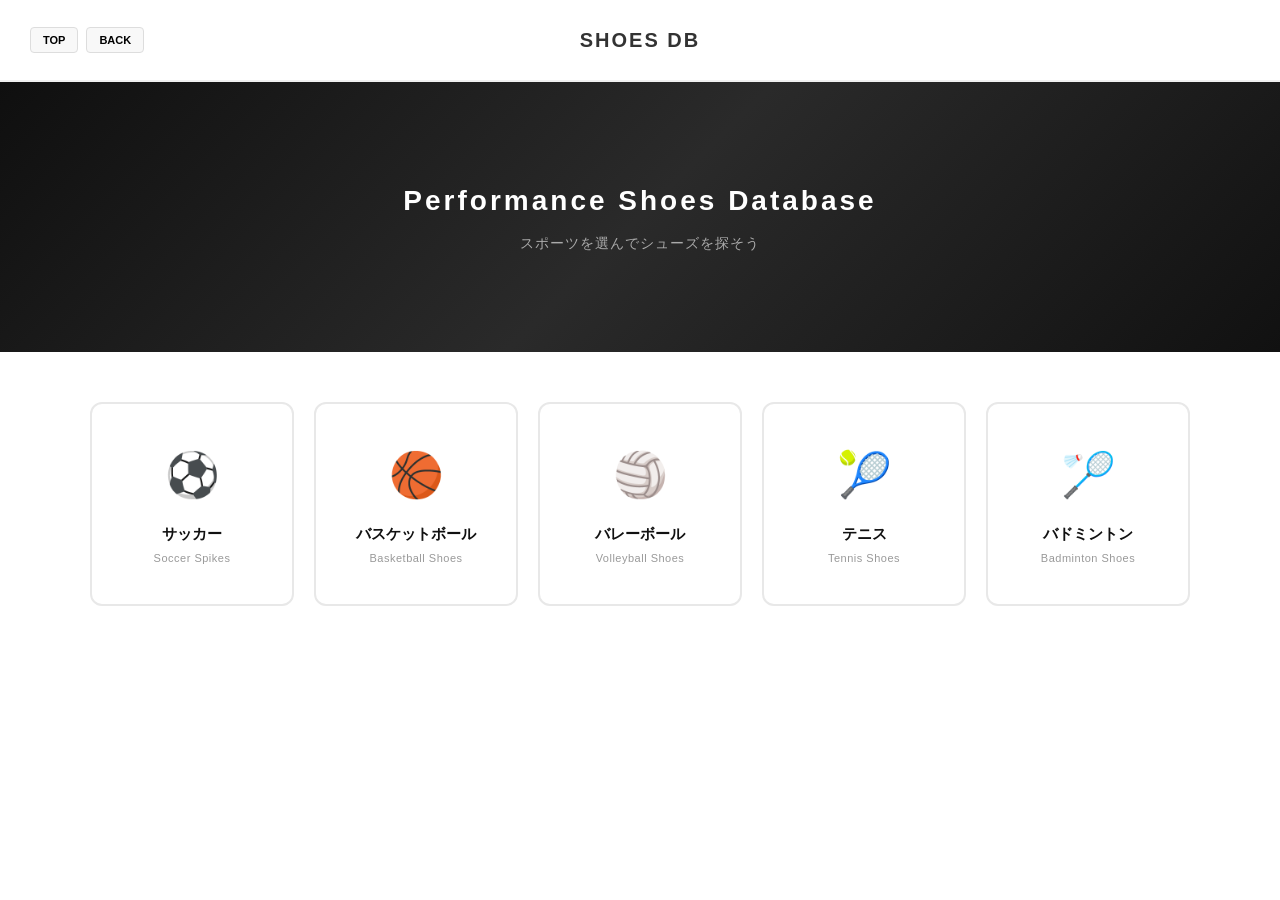
<file: index.html>
<!DOCTYPE html>
<html lang="ja">
<head>
    <meta charset="UTF-8">
    <meta name="viewport" content="width=device-width, initial-scale=1.0">
    <title>Shoes DB</title>
    <link rel="stylesheet" href="style.css">
</head>
<body>

    <header>
        <div class="header-left">
            <button class="nav-icon-btn" onclick="showTop()">TOP</button>
            <button class="nav-icon-btn" onclick="goBack()">BACK</button>
        </div>
        <div class="logo" onclick="showTop()">SHOES DB</div>
        <div class="header-right"></div>
    </header>

    <main id="main-container">

        <!-- TOP: スポーツ選択 -->
        <div id="top-view">
            <section class="top-hero">
                <div class="top-hero-content">
                    <h1>Performance Shoes Database</h1>
                    <p>スポーツを選んでシューズを探そう</p>
                </div>
            </section>
            <div class="sport-grid">
                <div class="sport-card" onclick="showSportHome('soccer')">
                    <div class="sport-icon">⚽</div>
                    <div class="sport-label">サッカー</div>
                    <div class="sport-sub">Soccer Spikes</div>
                </div>
                <div class="sport-card" onclick="showSportHome('basketball')">
                    <div class="sport-icon">🏀</div>
                    <div class="sport-label">バスケットボール</div>
                    <div class="sport-sub">Basketball Shoes</div>
                </div>
                <div class="sport-card" onclick="showSportHome('volleyball')">
                    <div class="sport-icon">🏐</div>
                    <div class="sport-label">バレーボール</div>
                    <div class="sport-sub">Volleyball Shoes</div>
                </div>
                <div class="sport-card" onclick="showSportHome('tennis')">
                    <div class="sport-icon">🎾</div>
                    <div class="sport-label">テニス</div>
                    <div class="sport-sub">Tennis Shoes</div>
                </div>
                <div class="sport-card" onclick="showSportHome('badminton')">
                    <div class="sport-icon">🏸</div>
                    <div class="sport-label">バドミントン</div>
                    <div class="sport-sub">Badminton Shoes</div>
                </div>
            </div>
        </div>

        <!-- SPORT HOME: ブランド選択 -->
        <div id="sport-home-view" style="display:none;">
            <section class="sport-hero" id="sport-hero-banner">
                <div class="hero-content">
                    <h1 id="sport-hero-title"></h1>
                    <p id="sport-hero-sub"></p>
                </div>
            </section>
            <div class="selection-grid" id="brand-grid"></div>
        </div>

        <!-- BRAND: シリーズ一覧 -->
        <div id="brand-view" style="display:none;">
            <div class="brand-header"><h2 id="brand-title"></h2></div>
            <div id="brand-content"></div>
        </div>

        <!-- DETAIL: シューズ詳細 -->
        <div id="detail-view" style="display:none;">
            <div class="detail-header">
                <h2 id="detail-title"></h2>
                <p class="detail-price" id="detail-price"></p>
            </div>
            <div class="detail-header-row">
                <button id="detail-compare-btn" class="compare-toggle">＋ 比較に追加</button>
            </div>
            <div class="detail-container">
                <div class="info-section">
                    <div class="chart-box">
                        <div class="section-header">
                            <h3>Performance Chart</h3>
                            <div class="grade-switcher-slot" data-switcher></div>
                        </div>
                        <div id="radar-chart-area"></div>
                    </div>
                    <div class="specs-box">
                        <div class="section-header">
                            <h3>Specifications</h3>
                            <div class="grade-switcher-slot" data-switcher></div>
                        </div>
                        <table id="shoe-specs-table"></table>
                    </div>
                    <div class="desc-box">
                        <div class="section-header">
                            <h3>Product Analysis</h3>
                            <div class="grade-switcher-slot" data-switcher></div>
                        </div>
                        <p id="shoe-description"></p>
                        <div id="recommend-tags" class="tag-container"></div>
                    </div>
                    <div class="update-box">
                        <div class="section-header">
                            <h4>Evolution <small>前作からの進化点</small></h4>
                            <div class="grade-switcher-slot" data-switcher></div>
                        </div>
                        <ul id="shoe-updates"></ul>
                    </div>
                </div>
            </div>
        </div>

        <!-- COMPARE: 二分割比較 -->
        <div id="compare-view" style="display:none;">
            <div class="compare-header">
                <h2>シューズ比較</h2>
            </div>
            <div id="compare-container" class="compare-container"></div>
        </div>

    </main>

    <!-- 比較バー（フローティング） -->
    <div id="compare-bar" style="display:none;">
        <div id="compare-bar-items"></div>
        <button id="compare-bar-go" onclick="showCompare()">あと2つ選んでください</button>
        <button id="compare-bar-clear" onclick="clearCompare()" title="クリア">×</button>
    </div>

    <div id="tech-modal" class="modal-overlay" style="display:none;" onclick="closePopup()">
        <div class="modal-content" onclick="event.stopPropagation()">
            <h3 id="modal-title"></h3>
            <p id="modal-desc"></p>
            <button class="modal-close-btn" onclick="closePopup()">Close</button>
        </div>
    </div>

    <script src="script.js"></script>

    <script src="script.js"></script>
</body>
</html>
</file>
<file: style.css>
/* ===== BASE ===== */
body { font-family: 'Helvetica Neue', Arial, sans-serif; margin: 0; background: #fff; color: #333; line-height: 1.6; }

/* ===== HEADER ===== */
header {
    background: #fff; padding: 10px 30px; display: flex; justify-content: space-between;
    align-items: center; border-bottom: 2px solid #f0f0f0; position: sticky; top: 0; z-index: 1000; height: 60px;
}
.header-left { display: flex; gap: 8px; }
.header-right { width: 120px; }
.nav-icon-btn { background: #f8f8f8; border: 1px solid #ddd; padding: 6px 12px; border-radius: 4px; cursor: pointer; font-size: 11px; font-weight: bold; transition: 0.2s; }
.nav-icon-btn:hover { background: #333; color: #fff; }
.logo { font-size: 20px; font-weight: 900; letter-spacing: 2px; cursor: pointer; position: absolute; left: 50%; transform: translateX(-50%); }

/* ===== TOP: スポーツ選択 ===== */
.top-hero {
    height: 30vh; min-height: 180px;
    background: linear-gradient(135deg, #0f0f0f 0%, #2a2a2a 50%, #111 100%);
    display: flex; align-items: center; justify-content: center; text-align: center;
}
.top-hero-content h1 { color: #fff; font-size: 28px; font-weight: 900; letter-spacing: 3px; margin: 0 0 8px; }
.top-hero-content p { color: #aaa; font-size: 14px; margin: 0; letter-spacing: 1px; }

.sport-grid {
    display: grid; grid-template-columns: repeat(5, 1fr); gap: 20px;
    padding: 50px 40px; max-width: 1100px; margin: 0 auto;
}
.sport-card {
    border: 2px solid #e8e8e8; border-radius: 12px; padding: 36px 20px;
    text-align: center; cursor: pointer; transition: 0.25s; background: #fff;
}
.sport-card:hover { border-color: #111; transform: translateY(-4px); box-shadow: 0 8px 24px rgba(0,0,0,0.1); }
.sport-icon { font-size: 44px; margin-bottom: 12px; }
.sport-label { font-size: 15px; font-weight: 900; color: #111; margin-bottom: 4px; }
.sport-sub { font-size: 11px; color: #999; letter-spacing: 0.5px; }

/* ===== SPORT HERO ===== */
.sport-hero {
    height: 22vh; min-height: 140px;
    background: linear-gradient(135deg, #f5f7fa 0%, #c3cfe2 100%);
    display: flex; align-items: center; justify-content: center; text-align: center;
}
.sport-hero.soccer   { background: linear-gradient(135deg, #1a472a 0%, #2d6a4f 100%); }
.sport-hero.basketball { background: linear-gradient(135deg, #c45000 0%, #e8741a 100%); }
.sport-hero.volleyball { background: linear-gradient(135deg, #1a3a6e 0%, #2d5fa0 100%); }
.sport-hero.tennis   { background: linear-gradient(135deg, #5a7a00 0%, #8ab800 100%); }
.sport-hero.badminton { background: linear-gradient(135deg, #6a006a 0%, #a000a0 100%); }
.hero-content h1 { color: #fff; font-size: 26px; font-weight: 900; letter-spacing: 2px; margin: 0 0 6px; }
.hero-content p  { color: rgba(255,255,255,0.75); font-size: 13px; margin: 0; }

/* ===== BRAND GRID ===== */
.selection-grid { display: grid; grid-template-columns: repeat(5, 1fr); gap: 15px; padding: 40px 20px; max-width: 1200px; margin: 0 auto; }
.brand-card { height: 100px; border: 1px solid #000; display: flex; justify-content: center; align-items: center; cursor: pointer; transition: 0.3s; }
.brand-card:hover { transform: translateY(-3px); box-shadow: 0 5px 15px rgba(0,0,0,0.1); }
.brand-logo-img { max-width: 70%; max-height: 50px; object-fit: contain; }

/* ===== BRAND LIST ===== */
.brand-header { padding: 30px 40px 10px 120px; border-bottom: 1px solid #eee; max-width: 1200px; margin: 0 auto; }
.brand-header h2 { font-size: 24px; margin: 0; }
.series-section { padding: 30px; border-bottom: 1px solid #eee; }
.spike-scroll-wrapper { display: flex; flex-wrap: wrap; gap: 24px 32px; padding: 10px 0; }
.spike-item { padding: 8px 0; cursor: pointer; transition: 0.2s; }
.spike-item h4 { margin: 0 0 4px; font-size: 15px; font-weight: 700; }
.spike-item p { margin: 0; font-size: 13px; color: #666; }
.spike-item:hover h4 { color: #1a6fc4; text-decoration: underline; }
.grade-badge { display: inline-block; background: #f0f0f0; color: #666; font-size: 11px; font-weight: 600; padding: 2px 8px; border-radius: 10px; margin-left: 6px; vertical-align: middle; }

/* ===== DETAIL ===== */
.detail-header { padding: 40px 40px 16px; border-bottom: 1px solid #eee; max-width: 860px; margin: 0 auto; }
.detail-header h2 { font-size: 26px; margin: 0; }
.detail-price { font-size: 18px; font-weight: 700; color: #c00; margin: 8px 0 0; }
.detail-container { padding: 30px 40px 60px; max-width: 860px; margin: 0 auto; }
.update-box { margin-top: 0; padding: 15px; background: #fdfdfd; border: 1px dashed #ccc; border-radius: 4px; }

/* ===== SECTION HEADER (with inline grade switcher) ===== */
.section-header { display: flex; justify-content: space-between; align-items: center; gap: 12px; flex-wrap: wrap; margin-bottom: 15px; }
.update-box .section-header { border-bottom: 1px solid #eee; padding-bottom: 5px; margin-bottom: 10px; }
.grade-switcher-slot { display: flex; gap: 4px; flex-wrap: wrap; }
.grade-switcher-slot:empty { display: none; }
.grade-btn-inline { background: #fff; border: 1px solid #ddd; border-radius: 4px; padding: 4px 10px; cursor: pointer; font-size: 11px; font-weight: 600; transition: 0.2s; font-family: inherit; color: #333; white-space: nowrap; }
.grade-btn-inline:hover { border-color: #111; }
.grade-btn-inline.active { background: #111; color: #fff; border-color: #111; }

/* ===== COMPARE BUTTON (on cards & detail) ===== */
.spike-item { position: relative; }
.compare-toggle { display: inline-block; margin-top: 6px; background: #fff; border: 1px solid #1a6fc4; color: #1a6fc4; border-radius: 4px; padding: 4px 10px; font-size: 11px; font-weight: 700; cursor: pointer; transition: 0.2s; font-family: inherit; }
.compare-toggle:hover { background: #1a6fc4; color: #fff; }
.compare-toggle.active { background: #1a6fc4; color: #fff; }
.detail-header-row { max-width: 860px; margin: 0 auto; padding: 0 40px 16px; display: flex; justify-content: flex-end; }

/* ===== COMPARE BAR (floating) ===== */
#compare-bar { position: fixed; bottom: 16px; left: 50%; transform: translateX(-50%); display: flex; gap: 12px; align-items: center; background: #111; color: #fff; padding: 10px 14px; border-radius: 10px; box-shadow: 0 6px 24px rgba(0,0,0,0.25); z-index: 1500; max-width: calc(100% - 32px); flex-wrap: wrap; }
#compare-bar-items { display: flex; gap: 8px; flex-wrap: wrap; }
.compare-bar-item { background: #fff; color: #111; border-radius: 6px; padding: 4px 8px; font-size: 12px; font-weight: 600; display: flex; align-items: center; gap: 6px; }
.compare-bar-item button { background: none; border: none; cursor: pointer; font-size: 14px; color: #888; padding: 0 2px; }
.compare-bar-item button:hover { color: #c00; }
#compare-bar-go { background: #ff7040; color: #fff; border: none; border-radius: 6px; padding: 6px 14px; font-weight: 700; font-size: 13px; cursor: pointer; transition: 0.2s; }
#compare-bar-go:disabled { background: #666; cursor: default; opacity: 0.7; }
#compare-bar-go:not(:disabled):hover { background: #e85a20; }
#compare-bar-clear { background: transparent; border: none; color: #fff; font-size: 18px; cursor: pointer; padding: 0 4px; opacity: 0.6; }
#compare-bar-clear:hover { opacity: 1; }

/* ===== COMPARE VIEW ===== */
.compare-header { padding: 30px 40px 16px; border-bottom: 1px solid #eee; max-width: 1400px; margin: 0 auto; }
.compare-header h2 { font-size: 22px; margin: 0; }
.compare-container { display: grid; grid-template-columns: 1fr 1fr; gap: 24px; padding: 30px 40px 80px; max-width: 1400px; margin: 0 auto; }
.compare-col { display: flex; flex-direction: column; gap: 16px; }
.compare-col-header { padding-bottom: 12px; border-bottom: 2px solid #111; }
.compare-col-header h2 { font-size: 18px; margin: 0 0 4px; }
.compare-price { color: #666; font-size: 14px; margin: 0 0 8px; }
@media (max-width: 900px) {
    .compare-container { grid-template-columns: 1fr; padding: 20px; }
    .compare-header { padding: 20px; }
}
.update-box .section-header h4 { margin: 0; font-size: 14px; }
.update-box h4 small { color: #888; font-weight: normal; margin-left: 5px; }
#shoe-updates { margin: 0; padding-left: 18px; font-size: 13px; color: #444; }
.info-section { display: flex; flex-direction: column; gap: 20px; }
.chart-box, .specs-box, .desc-box { background: #fff; padding: 20px; border-radius: 8px; border: 1px solid #eee; }
.chart-box { text-align: center; }
.chart-box .section-header h3, .specs-box .section-header h3, .desc-box .section-header h3 { font-size: 16px; margin: 0; border-left: 4px solid #000; padding-left: 10px; }
.chart-box .section-header { justify-content: space-between; }
.chart-box #radar-chart-area { display: flex; justify-content: center; }
.specs-box table { width: 100%; border-collapse: collapse; font-size: 13px; }
.specs-box th { text-align: left; padding: 10px; background: #fafafa; border-bottom: 1px solid #eee; width: 30%; color: #666; }
.specs-box td { padding: 10px; border-bottom: 1px solid #eee; font-weight: bold; }
.desc-box { font-size: 14px; color: #444; }
.tag-container { display: flex; gap: 8px; margin-top: 15px; flex-wrap: wrap; }
.tag { background: #000; color: #fff; padding: 4px 12px; border-radius: 15px; font-size: 11px; font-weight: bold; }

/* ===== TECH LINK ===== */
.tech-link {
    color: #1a6fc4; text-decoration: underline; cursor: pointer; font-weight: bold;
}
.tech-link:hover { color: #0d4a8a; }

/* ===== MODAL ===== */
.modal-overlay { position: fixed; top: 0; left: 0; width: 100%; height: 100%; background: rgba(0,0,0,0.7); display: flex; align-items: center; justify-content: center; z-index: 2000; padding: 20px; box-sizing: border-box; }
.modal-content { background: #fff; padding: 30px; border-radius: 8px; max-width: 500px; width: 100%; text-align: left; box-shadow: 0 10px 40px rgba(0,0,0,0.3); }
.modal-content h3 { margin: 0 0 16px; font-size: 18px; border-left: 4px solid #1a6fc4; padding-left: 10px; color: #111; }
.modal-content p { margin: 0 0 20px; font-size: 14px; line-height: 1.7; color: #444; }
.modal-close-btn { display: block; width: 100%; padding: 10px; background: #111; color: #fff; border: none; border-radius: 4px; cursor: pointer; font-size: 14px; font-weight: bold; letter-spacing: 1px; }

/* ===== RESPONSIVE ===== */
@media (max-width: 900px) {
    .sport-grid { grid-template-columns: repeat(3, 1fr); padding: 30px 16px; }
    .selection-grid { grid-template-columns: repeat(3, 1fr); }
    .detail-container { padding: 20px; }
    .detail-header { padding: 30px 20px 12px; }
    .brand-header { padding-left: 20px; }
}
@media (max-width: 580px) {
    .sport-grid { grid-template-columns: repeat(2, 1fr); }
    .selection-grid { grid-template-columns: repeat(2, 1fr); }
}
</file>
